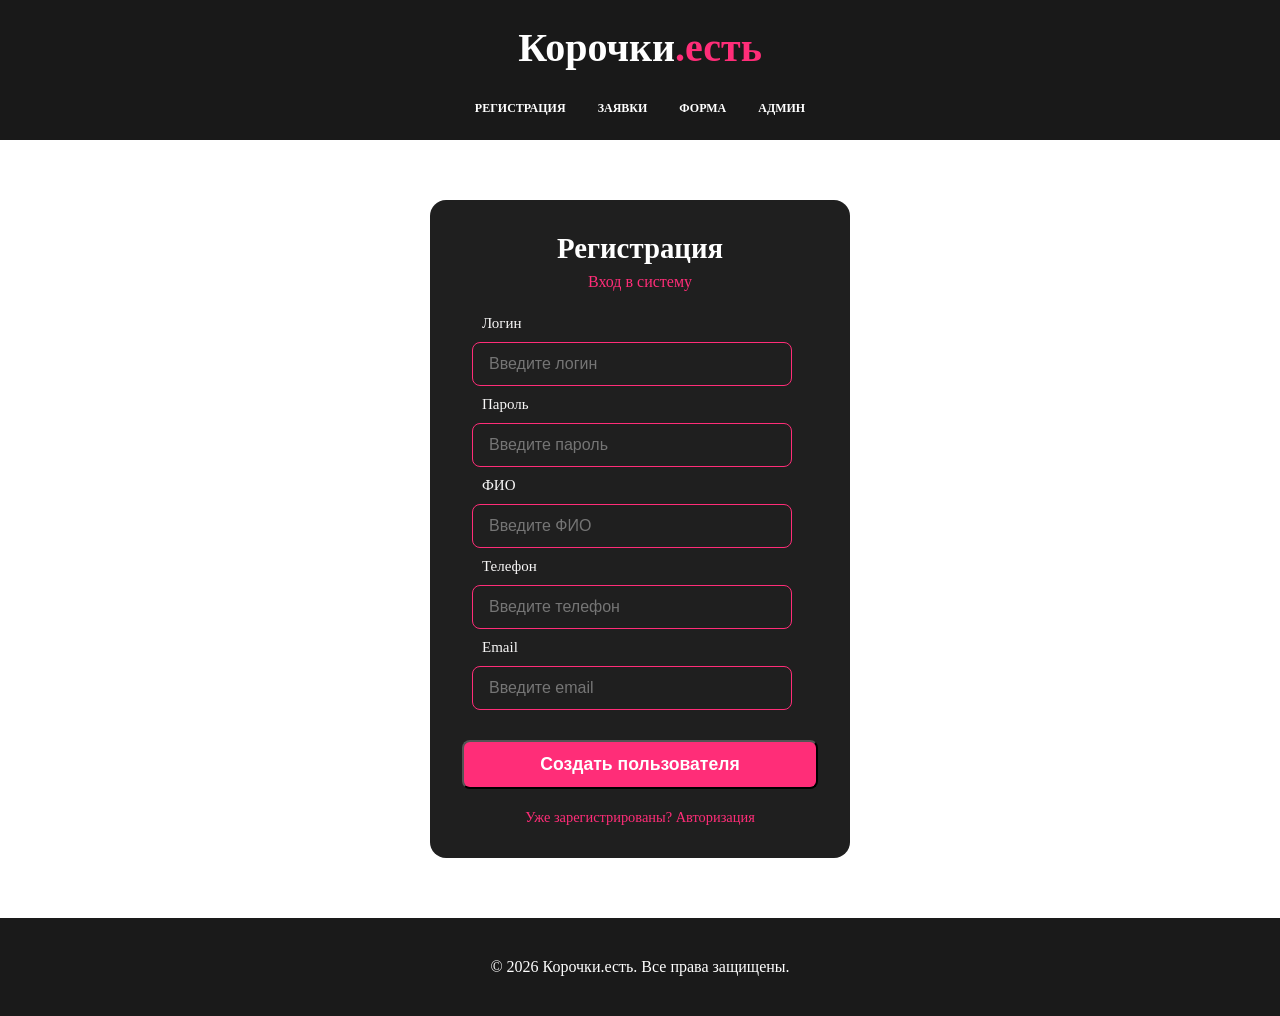
<file: index.html>
<!DOCTYPE html>
<html lang="ru">
<head>
    <meta charset="UTF-8">
    <meta name="viewport" content="width=device-width, initial-scale=1.0">
    <title>Корочки.есть — Регистрация</title>
    <link rel="stylesheet" href="css/style.css">
    <link href="https://fonts.googleapis.com/css2?family=Playfair+Display:wght@400;700&family=Inter&display=swap" rel="stylesheet">
</head>
<body>

    <header class="header-neon">
        <div class="header-neon__logo">Корочки<span>.есть</span></div>
        <nav class="header-neon__nav">
            <a href="index.html">Регистрация</a> 
            <a href="requests.html">Заявки</a>
            <a href="form.html">Форма</a>
            <a href="admin.html">Админ</a>
        </nav>
    </header>

    <main>
        <section class="form-neon">
            <h2>Регистрация</h2>
            <p class="form-neon__subtitle">Вход в систему</p>
            <label for="login">Логин</label>
            <input type="text" id="login" placeholder="Введите логин">
            <label for="password">Пароль</label>
            <input type="password" id="password" placeholder="Введите пароль">
            <label for="fullname">ФИО</label>
            <input type="text" id="fullname" placeholder="Введите ФИО">
            <label for="phone">Телефон</label>
            <input type="text" id="phone" placeholder="Введите телефон">
            <label for="email">Email</label>
            <input type="email" id="email" placeholder="Введите email">
            <button type="submit">Создать пользователя</button>
            <a href="login.html" class="form-neon__link">Уже зарегистрированы? Авторизация</a>
        </section>
    </main>

    <footer class="footer" style="background: #1a1a1a; color: #ffffff; padding: 40px 0; text-align: center;">
        <p>&copy; 2026 Корочки.есть. Все права защищены.</p>
    </footer>

</body>
</html>
</file>
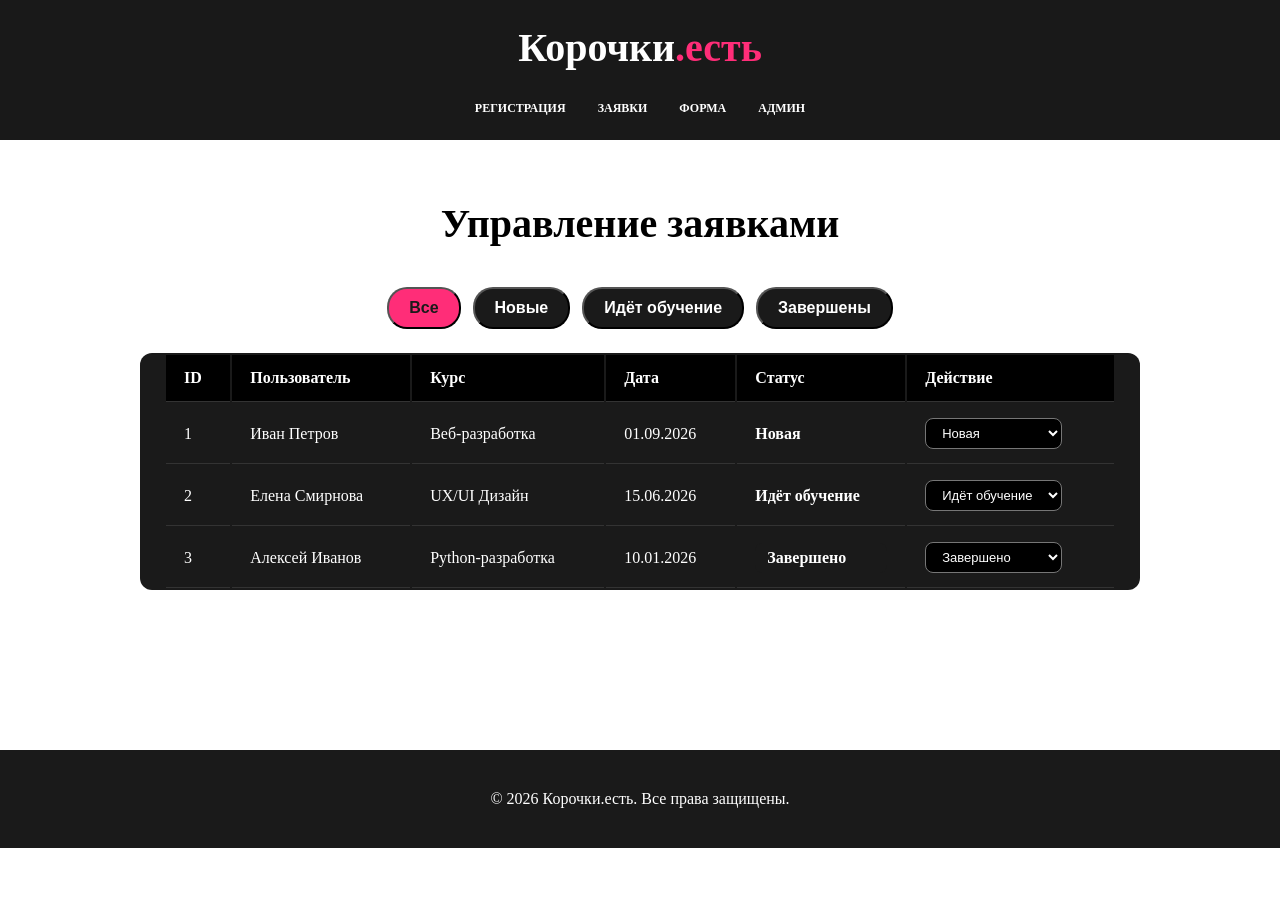
<file: admin.html>
<!DOCTYPE html>
<html lang="ru">
<head>
    <meta charset="UTF-8">
    <meta name="viewport" content="width=device-width, initial-scale=1.0">
    <title>Корочки.есть | Админ-панель</title>
    <link rel="stylesheet" href="css/style.css">
    <link rel="stylesheet" href="https://cdnjs.cloudflare.com/ajax/libs/font-awesome/6.0.0/css/all.min.css">
</head>
<body>

    <header class="header-neon">
        <div class="header-neon__logo">Корочки<span>.есть</span></div>
        <nav class="header-neon__nav">
            <a href="index.html">Регистрация</a>
            <a href="requests.html">Заявки</a>
            <a href="form.html">Форма</a>
            <a href="admin.html">Админ</a>
        </nav>
    </header>

    <main>
        <section class="admin">
            <div class="container">
                <h1>Управление заявками</h1>
                <div class="admin-filters">
                    <button class="filter-btn active">Все</button>
                    <button class="filter-btn">Новые</button>
                    <button class="filter-btn">Идёт обучение</button>
                    <button class="filter-btn">Завершены</button>
                </div>
                <div class="admin-table">
                    <table>
                        <thead>
                            <tr>
                                <th>ID</th>
                                <th>Пользователь</th>
                                <th>Курс</th>
                                <th>Дата</th>
                                <th>Статус</th>
                                <th>Действие</th>
                            </tr>
                        </thead>
                        <tbody>
                            <tr>
                                <td>1</td>
                                <td>Иван Петров</td>
                                <td>Веб-разработка</td>
                                <td>01.09.2026</td>
                                <td><span class="status status-new">Новая</span></td>
                                <td>
                                    <select class="status-select">
                                        <option value="new" selected>Новая</option>
                                        <option value="progress">Идёт обучение</option>
                                        <option value="completed">Завершено</option>
                                    </select>
                                </td>
                            </tr>
                            <tr>
                                <td>2</td>
                                <td>Елена Смирнова</td>
                                <td>UX/UI Дизайн</td>
                                <td>15.06.2026</td>
                                <td><span class="status status-progress">Идёт обучение</span></td>
                                <td>
                                    <select class="status-select">
                                        <option value="new">Новая</option>
                                        <option value="progress" selected>Идёт обучение</option>
                                        <option value="completed">Завершено</option>
                                    </select>
                                </td>
                            </tr>
                            <tr>
                                <td>3</td>
                                <td>Алексей Иванов</td>
                                <td>Python-разработка</td>
                                <td>10.01.2026</td>
                                <td><span class="status status-completed">Завершено</span></td>
                                <td>
                                    <select class="status-select">
                                        <option value="new">Новая</option>
                                        <option value="progress">Идёт обучение</option>
                                        <option value="completed" selected>Завершено</option>
                                    </select>
                                </td>
                            </tr>
                        </tbody>
                    </table>
                </div>
            </div>
        </section>
    </main>

    <footer class="footer" style="background: #1a1a1a; color: #ffffff; padding: 40px 0; text-align: center;">
        <p>&copy; 2026 Корочки.есть. Все права защищены.</p>
    </footer>

</body>
</html>
</file>
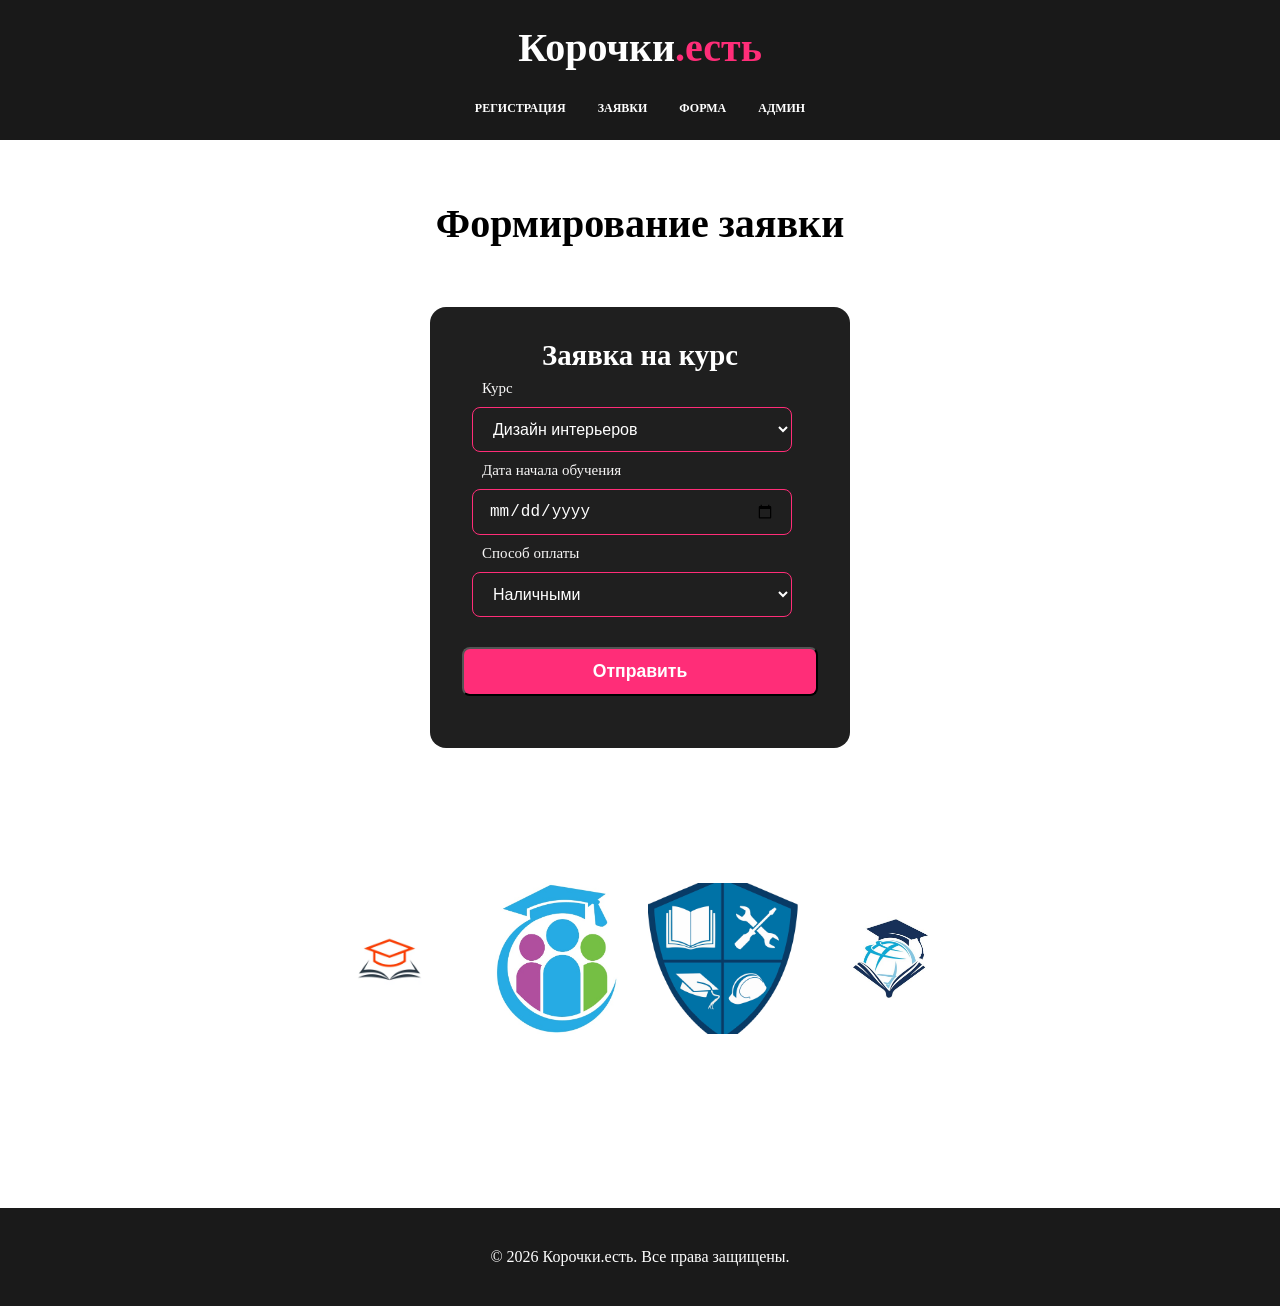
<file: form.html>
<!DOCTYPE html>
<html lang="ru">
<head>
    <meta charset="UTF-8">
    <meta name="viewport" content="width=device-width, initial-scale=1.0">
    <title>Корочки.есть — Формирование заявки</title>
    <link rel="stylesheet" href="css/style.css">
    <link href="https://fonts.googleapis.com/css2?family=Playfair+Display:wght@400;700&family=Inter&display=swap" rel="stylesheet">
</head>
<body>

    <header class="header-neon">
        <div class="header-neon__logo">Корочки<span>.есть</span></div>
        <nav class="header-neon__nav">
            <a href="index.html">Регистрация</a>
            <a href="requests.html">Заявки</a>
            <a href="form.html">Форма</a>
            <a href="admin.html">Админ</a>
        </nav>
    </header>

    <main>
        <section class="form-page">
            <div class="container">
                <h1>Формирование заявки</h1>
                <form>
                    <h2>Заявка на курс</h2>
                    <label for="course">Курс</label>
                    <select id="course">
                        <option value="design">Дизайн интерьеров</option>
                        <option value="landscape">Ландшафтный дизайн</option>
                        <option value="architecture">Архитектурное проектирование</option>
                        <option value="digital">Дизайн цифровых продуктов</option>
                    </select>
                    <label for="date">Дата начала обучения</label>
                    <input type="date" id="date" placeholder="Введите дату">
                    <label for="payment">Способ оплаты</label>
                    <select id="payment">
                        <option value="cash">Наличными</option>
                        <option value="transfer">Переведен по номеру телефона</option>
                    </select>
                    <button type="submit">Отправить</button>
                </form>
                <section class="slider-portal">
                    <div class="slider-portal__slides">
                        <div class="slider-portal__slide" style="background-image: url('img/image01.webp');"></div>
                        <div class="slider-portal__slide" style="background-image: url('img/image02.jpg');"></div>
                        <div class="slider-portal__slide" style="background-image: url('img/image04.jpg');"></div>
                        <div class="slider-portal__slide" style="background-image: url('img/image05.jpg');"></div>
                    </div>
                </section>
            </div>
        </section>
    </main>

    <footer class="footer" style="background: #1a1a1a; color: #ffffff; padding: 40px 0; text-align: center;">
        <p>&copy; 2026 Корочки.есть. Все права защищены.</p>
    </footer>

</body>
</html>
</file>
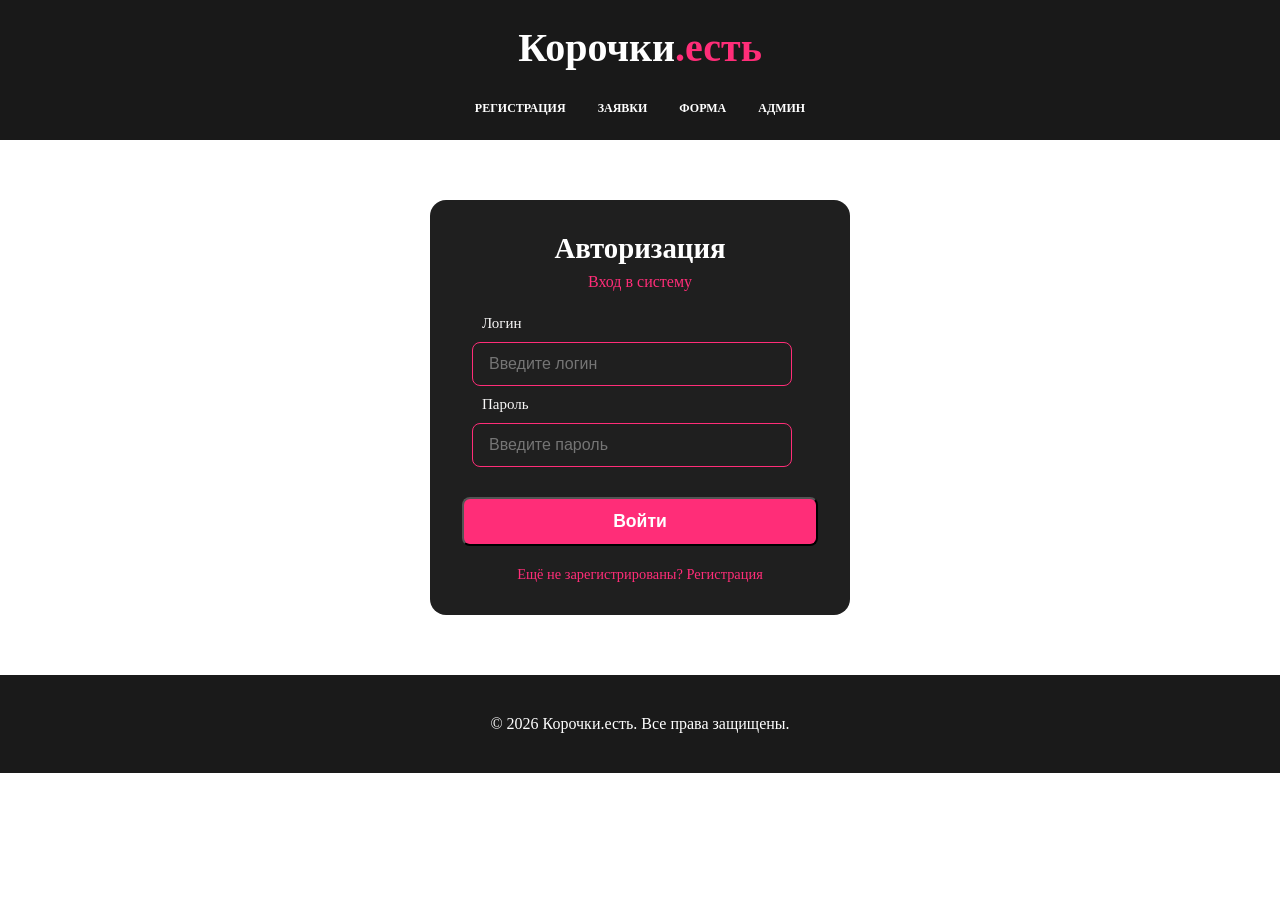
<file: login.html>
<!DOCTYPE html>
<html lang="ru">
<head>
    <meta charset="UTF-8">
    <meta name="viewport" content="width=device-width, initial-scale=1.0">
    <title>Корочки.есть — Авторизация</title>
    <link rel="stylesheet" href="css/style.css">
    <link href="https://fonts.googleapis.com/css2?family=Playfair+Display:wght@400;700&family=Inter&display=swap" rel="stylesheet">
</head>
<body>

     <header class="header-neon">
        <div class="header-neon__logo">Корочки<span>.есть</span></div>
        <nav class="header-neon__nav">
            <a href="index.html">Регистрация</a>
            <a href="requests.html">Заявки</a>
            <a href="form.html">Форма</a>
            <a href="admin.html">Админ</a>
        </nav>
    </header>

    <main>
        <section class="login-form">
            <h2>Авторизация</h2>
            <p class="login-form__subtitle">Вход в систему</p>
            <label for="login">Логин</label>
            <input type="text" id="login" placeholder="Введите логин">
            <label for="password">Пароль</label>
            <input type="password" id="password" placeholder="Введите пароль">
            <button type="submit">Войти</button>
            <a href="index.html" class="login-form__link">Ещё не зарегистрированы? Регистрация</a>
        </section>
    </main>

    <footer class="footer" style="background: #1a1a1a; color: #ffffff; padding: 40px 0; text-align: center;">
        <p>&copy; 2026 Корочки.есть. Все права защищены.</p>
    </footer>

</body>
</html>
</file>
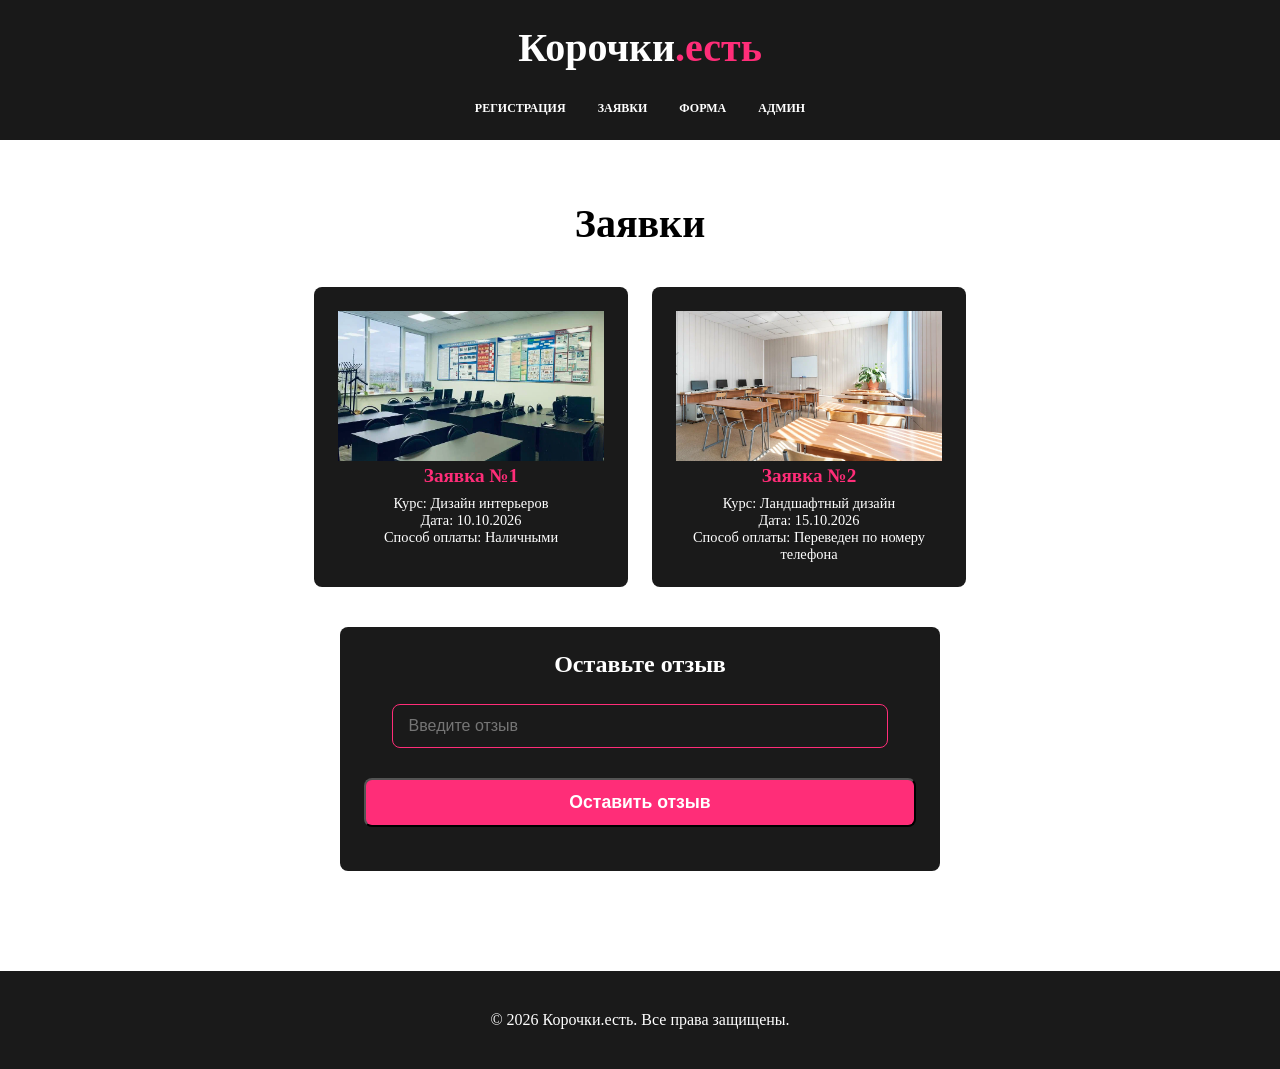
<file: requests.html>
<!DOCTYPE html>
<html lang="ru">
<head>
    <meta charset="UTF-8">
    <meta name="viewport" content="width=device-width, initial-scale=1.0">
    <title>Корочки.есть — Заявки</title>
    <link rel="stylesheet" href="css/style.css">
    <link href="https://fonts.googleapis.com/css2?family=Playfair+Display:wght@400;700&family=Inter&display=swap" rel="stylesheet">
</head>
<body>

   <header class="header-neon">
        <div class="header-neon__logo">Корочки<span>.есть</span></div>
        <nav class="header-neon__nav">
            <a href="index.html">Регистрация</a>
            <a href="requests.html">Заявки</a>
            <a href="form.html">Форма</a>
            <a href="admin.html">Админ</a>
        </nav>
    </header>

    <main>
        <section class="requests">
            <div class="container">
                <h1>Заявки</h1>
                <div class="request-cards">
                    <div class="request-card">
                        <img src="img/1.webp" alt="Курс" class="request-card__image">
                        <p class="request-card__title">Заявка №1</p>
                        <p class="request-card__text">Курс: Дизайн интерьеров</p>
                        <p class="request-card__text">Дата: 10.10.2026</p>
                        <p class="request-card__text">Способ оплаты: Наличными</p>
                    </div>
                    <div class="request-card">
                        <img src="img/2.webp" alt="Курс" class="request-card__image">
                        <p class="request-card__title">Заявка №2</p>
                        <p class="request-card__text">Курс: Ландшафтный дизайн</p>
                        <p class="request-card__text">Дата: 15.10.2026</p>
                        <p class="request-card__text">Способ оплаты: Переведен по номеру телефона</p>
                    </div>
                </div>
                <section class="review">
                    <h2>Оставьте отзыв</h2>
                    <input type="text" placeholder="Введите отзыв">
                    <button type="submit">Оставить отзыв</button>
                </section>
            </div>
        </section>
    </main>

    <footer class="footer" style="background: #1a1a1a; color: #ffffff; padding: 40px 0; text-align: center;">
        <p>&copy; 2026 Корочки.есть. Все права защищены.</p>
    </footer>

</body>
</html>
</file>
<file: css/style.css>
* {
  margin: 0;
  padding: 0;
  box-sizing: border-box;
}
.header-neon {
    background: rgba(0,0,0,0.9);
    padding: 24px 0;
    text-align: center;
}

.header-neon__logo {
    font-size: 2.5rem;
    color: #ffffff;
    font-weight: bold;
    margin-bottom: 12px;
}

.header-neon__logo span {
    color: #ff2d78;
}

.header-neon__nav {
    display: flex;
    justify-content: center;
    gap: 32px;
    margin-top: 30px;
}

.header-neon__nav a {
    color: #ffffff;
    font-weight: bold;
    transition: color 0.3s;
    text-transform: uppercase;
    font-size: 12px;
    text-decoration: none;
}

.header-neon__nav a:hover {
    color: #ff2d78;
}

.form-neon,
.login-form,
.form-page form {
    max-width: 420px;
    margin: 60px auto;
    padding: 32px;
    background: rgba(20, 20, 20, 0.95);
    border-radius: 16px;
    color: #f8f7f7;
    font-size: 15px;
    text-align: left   
}

.form-neon h2, 
.login-form h2 ,
.form-page form h2 {
    font-size: 1.8rem;
    color: #ffffff;
    margin-bottom: 8px;
    text-align: center;
}

.form-neon__subtitle,
.login-form__subtitle {
    font-size: 1rem;
    color: #ff2d78;
    margin-bottom: 24px;
    text-align: center;
}

.form-neon__icon {
    font-size: 1.5rem;
    color: #ff2d78;
    margin-bottom: 8px;
}

.form-neon input,
.login-form input,
.review input,
.form-page input,
.form-page select {
    font-size: 1rem;
    color: #ffffff;
    border: 1px solid #ff2d78;
    border-radius: 8px;
    padding: 12px 16px;
    width: 90%;
    margin-bottom: 16px;
    background: transparent;
    margin: 10px;
}
.form-neon label,
.login-form label,
.form-page label{
    padding-left: 20px;
}

.form-neon button,
.login-form button,
.review button,
.form-page button  {
    font-size: 1.1rem;
    font-weight: bold;
    color: #ffffff;
    background: #ff2d78;
    border-radius: 8px;
    padding: 12px 24px;
    width: 100%;
    margin: 20px 0px;
}

.form-neon__link,
.login-form__link {
    font-size: 0.9rem;
    color: #ff2d78;
    text-align: center ;
    display: block;
    text-decoration: none;
}

.form-neon__link:hover,
.login-form__link:hover {
    color: #ff8ae0;
}

.requests, 
.admin,
.form-page{
    padding: 60px 0;
}

.requests h1,
.admin h1,
.form-page h1 {
    font-size: 2.5rem;
    text-align: center;
    margin-bottom: 40px;
}

.request-cards {
    max-width: 700px;
    margin: 0 auto;
    padding: 0 24px;
    display: grid;
    grid-template-columns: repeat(2, 1fr);
    gap: 24px;
    text-align: center;
}

.request-card {
    background: #1a1a1a;
    border-radius: 8px;
    padding: 24px;
    color: #ffffff;
}

.request-card__title {
    font-size: 1.2rem;
    font-weight: bold;
    color: #ff2d78;
    margin-bottom: 8px;
}

.request-card__text {
    font-size: 0.9rem;
    color: #ffffff;
}

.review {
    max-width: 600px;
    margin: 40px auto;
    padding: 24px;
    background: #1a1a1a;
    border-radius: 8px;
    color: #ffffff;
    text-align: center;
}

.review h2 {
    font-size: 1.5rem;
    margin-bottom: 16px;
}

.request-card__image {
    width: 100%;
    height: 150px;
    object-fit: cover;
    background: #1a1a1a;
    color: #ffffff;
    text-align: center;
    line-height: 150px;
    font-size: 0.9rem;
}

.slider-portal {
    max-width: 700px;
    margin: 40px auto;
    padding: 0 24px;
}

.slider-portal__slides {
    display: flex;
    gap: 16px;
}

.slider-portal__slide {
    flex: 1;
    height: 300px;
    background-size: contain;
    background-repeat: no-repeat;
    background-position: center;
    text-align: center;
    color: #ffffff;
    line-height: 300px;
    font-size: 1.2rem;
    border-radius: 8px;
}

.slider-portal__controls {
    display: flex;
    justify-content: center;
    gap: 24px;
    margin-top: 24px;
}

select option {
    color: #1a1a1a;
    background: #ffffff;
}

.admin-filters {
    display: flex;
    justify-content: center;
    gap: 12px;
    margin-bottom: 24px;
}

.filter-btn {
    font-size: 1rem;
    font-weight: bold;
    color: #ffffff;
    background: #1a1a1a;
    border-radius: 20px;
    padding: 10px 20px;
}

.filter-btn.active,
.filter-btn:hover {
    background: #ff2d78;
    color: #1a1a1a;
}

.admin-table {
    max-width: 1000px;
    margin: 0 auto;
    padding: 0 24px;
    background: #1a1a1a;
    border-radius: 12px;
    overflow: hidden;
    overflow-x: auto;
    margin-bottom: 100px;
}

.admin-table table {
    width: 100%;
}

.admin-table thead {
    background: #000;
}

.admin-table th,
.admin-table td {
    padding: 14px 18px;
    text-align: left;
    border-bottom: 1px solid #333;
    color: #ffffff;
}

.status {
    font-size: 1rem;
    font-weight: bold;
    color: #ffffff;
    display: block;
}

.status-completed {
    background: #1a1a1a;
    border-radius: 8px;
    padding: 6px 12px;
}

.status-select {
    font-size: 13px;
    color: #ffffff;
    border-radius: 8px;
    padding: 6px 12px;
    background: #000;
}
@media (max-width: 767px) {
    .form-neon h2,
    .login-form h2,
    .form-page form h2,
    .review h2 {
        font-size: 1.5rem;
    }
    .request-cards {
        display: grid;
        grid-template-columns: 1fr;
        gap: 16px;
    }
    .filter-btn {
        font-size: 0.9rem;
        padding: 8px 16px;
    }  
}
</file>
